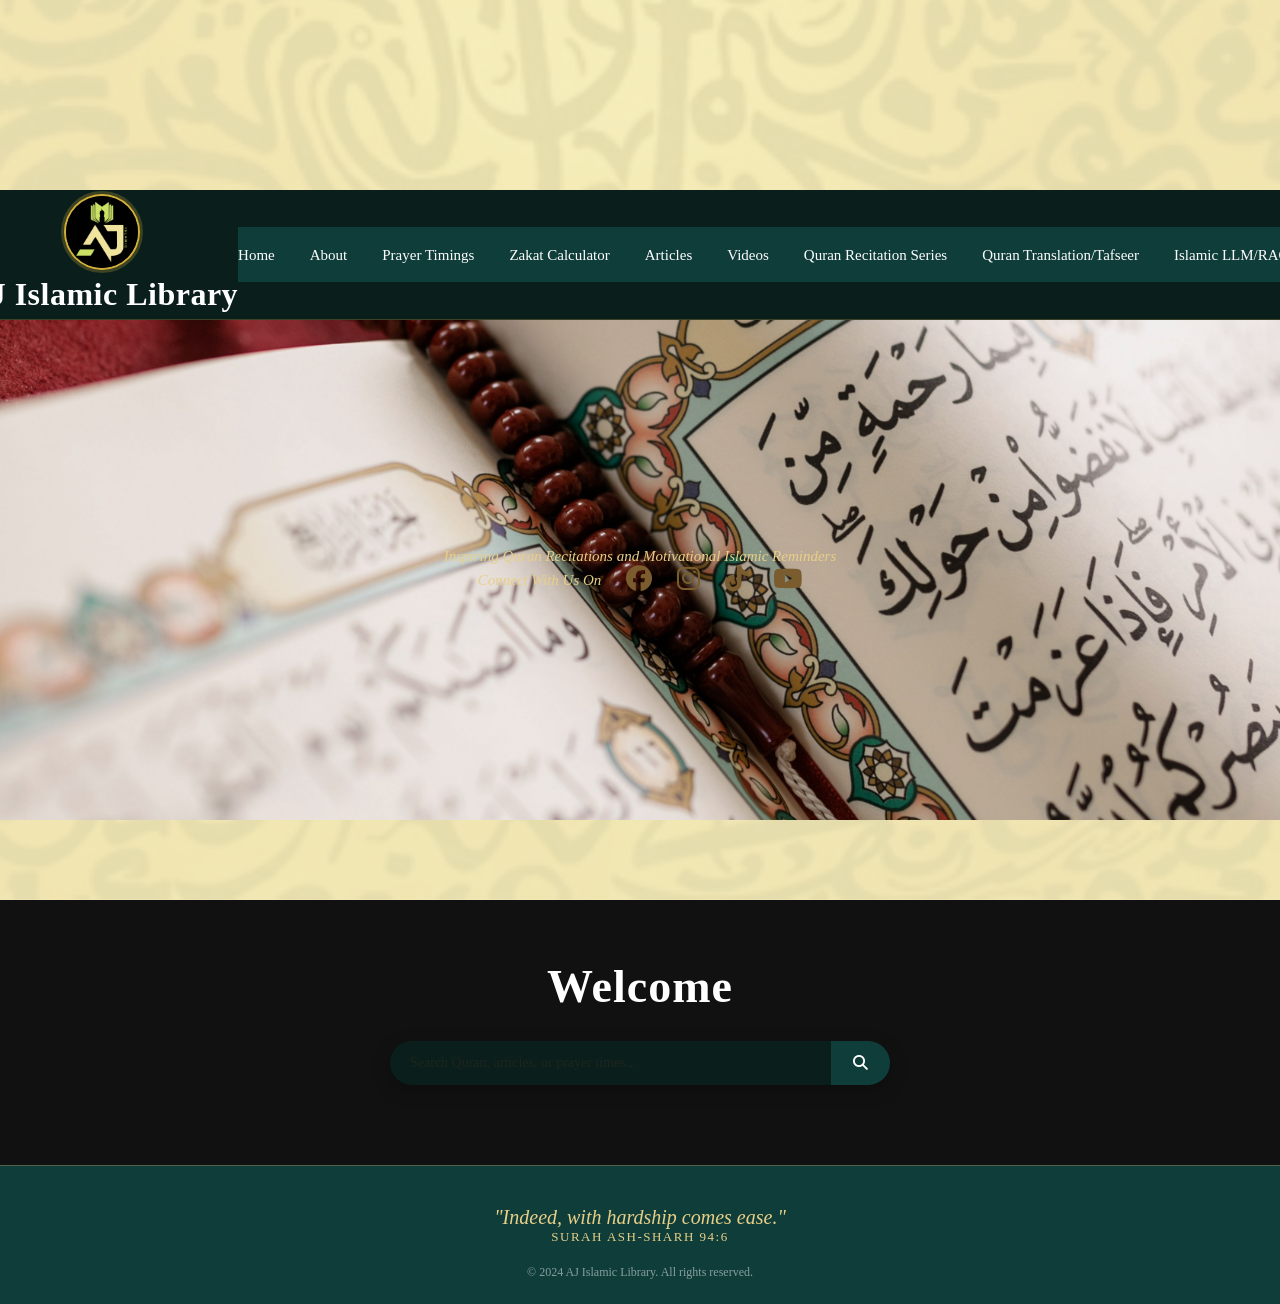
<file: AJ NEW/index.html>
<!DOCTYPE html>
<html>
<head>
  <meta charset="utf-8">
  <meta name="viewport" content="width=device-width", "initial-scale=1.0">
<title> AJ ISLAMIC LIBRARY </title>

<link href="styles.css" rel="stylesheet" type="text/css" />
<link rel="stylesheet" href="https://cdnjs.cloudflare.com/ajax/libs/font-awesome/6.5.1/css/all.min.css">
</head>

<body>
    <header>
        <nav class="navbar1">
            <div class="navbar1">
                <a href="#" id="logo">
    <span class="logo-circle"><img src="logo.png" alt="AJ ISLAMIC LIBRARY logo"></span>
<div class="a1-name">AJ Islamic Library</div>
                </a>
            </div>

            <div class="navbar2">
                <ul>
                <li><a class="underline-text" href="#">Home</a></li>
                <li><a class="underline-text" href="#">About</a></li>
                <li><a class="underline-text" href="#">Prayer Timings</a></li>
                <li><a class="underline-text" href="#">Zakat Calculator</a></li>
                <li><a class="underline-text" href="#">Articles</a></li>
                <li><a class="underline-text" href="#">Videos</a></li>
                <li><a class="underline-text" href="#">Quran Recitation Series</a></li>
                <li><a class="underline-text" href="#">Quran Translation/Tafseer</a></li>
                <li><a class="underline-text" href="#">Islamic LLM/RAG Q/s</a></li>
                </ul>
            </div>

             </nav>
        </header>
 
        <section class="hero">
 <p class="tagline">Inspiring Quran Recitations and Motivational Islamic Reminders</p>

 <div class="icons">
        <div class="social-icons">
    <p class="tag2">Connect With Us On</p>
    <a href="https://facebook.com/AJIslamicLibrary" target="_blank"><i class="fa-brands fa-facebook"></i></a>
    <a href="https://instagram.com/AJIslamicLibrary" target="_blank"><i class="fa-brands fa-instagram"></i></a>
    <a href="https://tiktok.com/@AJIslamicLibrary" target="_blank"><i class="fa-brands fa-tiktok"></i></a>
    <a href="https://youtube.com/AJIslamicLibrary" target="_blank"><i class="fa-brands fa-youtube"></i></a>
                      </div>
            </div>
</section>

        <section class="welcome-section">
    <h1 class="welcome-heading">Welcome</h1>
    <form class="home-search-bar" onsubmit="return false;">
        <input type="text" placeholder="Search Quran, articles, or prayer times...">
        <button type="submit"><i class="fa-solid fa-magnifying-glass"></i></button>
    </form>
</section>
    

 
        <footer class="foot">
            <p class="ayat-text">"Indeed, with hardship comes ease."</p>
            <p class="ayat-ref">Surah Ash-Sharh 94:6</p>
            <p class="footer-copyright">© 2024 AJ Islamic Library. All rights reserved.</p>
        </footer>

</body>
</html>
</file>
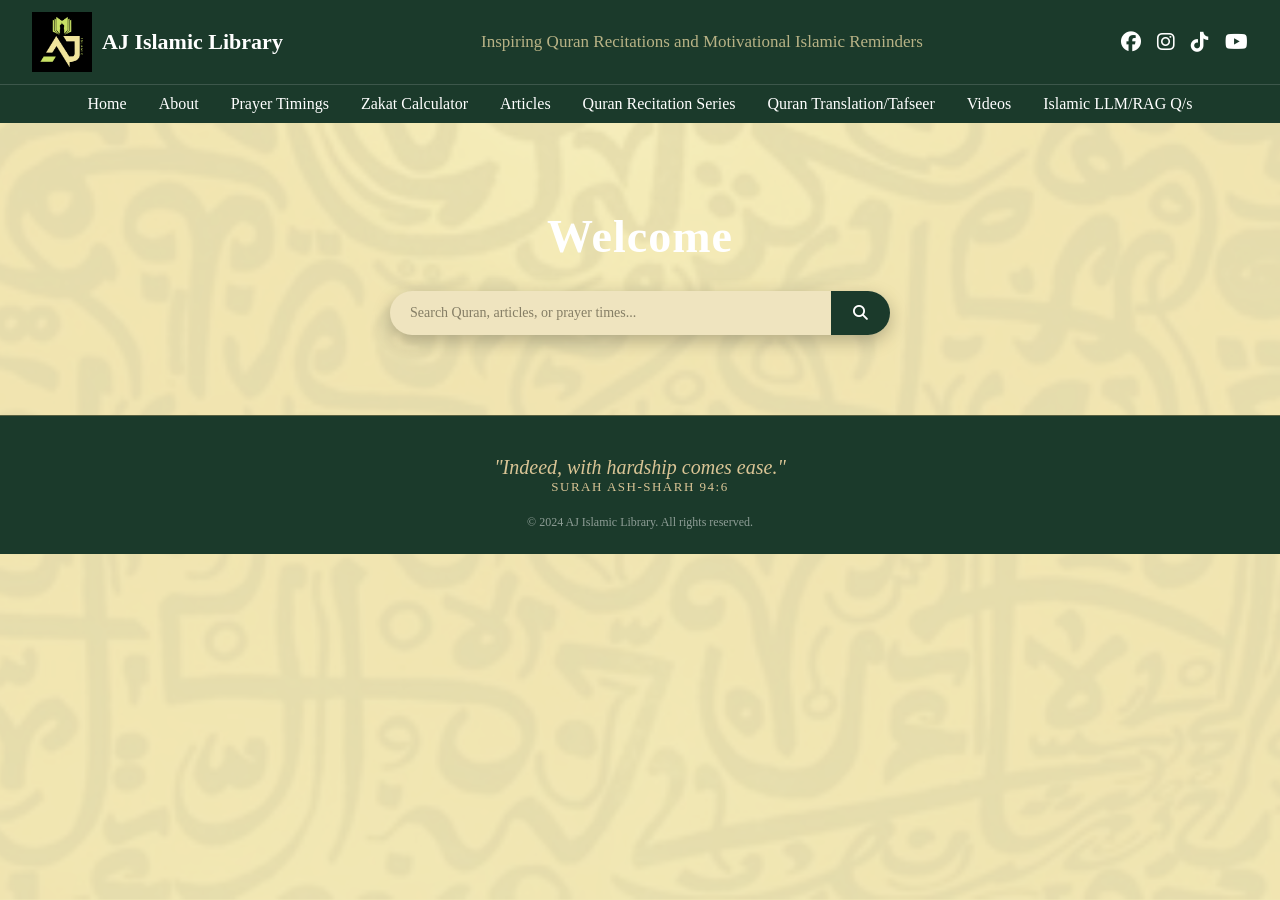
<file: AJ1/index.html>
<!DOCTYPE html>
<html>
<head>
  <meta charset="utf-8">
  <meta name="viewport" content="width=device-width", "initial-scale=1.0">
<title> AJ ISLAMIC LIBRARY </title>

<link href="style.css" rel="stylesheet" type="text/css" />
<link rel="stylesheet" href="https://cdnjs.cloudflare.com/ajax/libs/font-awesome/6.5.1/css/all.min.css">
</head>

<body>
    <header>
        <nav class="navbar">
            <div class="navbar-top">
            <a href="#" id="logo">
    <img src="logo.png" alt="AJ ISLAMIC LIBRARY logo">
    <span>AJ Islamic Library</span>
</a>

<p class="tagline">Inspiring Quran Recitations and Motivational Islamic Reminders</p>

<div class="social-icons">
    <a href="https://facebook.com/AJIslamicLibrary" target="_blank"><i class="fa-brands fa-facebook"></i></a>
    <a href="https://instagram.com/AJIslamicLibrary" target="_blank"><i class="fa-brands fa-instagram"></i></a>
    <a href="https://tiktok.com/@AJIslamicLibrary" target="_blank"><i class="fa-brands fa-tiktok"></i></a>
    <a href="https://youtube.com/AJIslamicLibrary" target="_blank"><i class="fa-brands fa-youtube"></i></a>
</div>
</div>

<div class="navbar-bottom">
            <ul>
                <li><a class="underline-text" href="#">Home</a></li>
                <li><a class="underline-text" href="#">About</a></li>
                <li><a class="underline-text" href="#">Prayer Timings</a></li>
                <li><a class="underline-text" href="#">Zakat Calculator</a></li>
                <li><a class="underline-text" href="#">Articles</a></li>
                <li><a class="underline-text" href="#">Quran Recitation Series</a></li>
                <li><a class="underline-text" href="#">Quran Translation/Tafseer</a></li>
                <li><a class="underline-text" href="#">Videos</a></li>
                <li><a class="underline-text" href="#">Islamic LLM/RAG Q/s</a></li>
            
            </ul>
            </div>
        </nav>
        </header>

        
        <section class="welcome-section">
    <h1 class="welcome-heading">Welcome</h1>
    <form class="home-search-bar" onsubmit="return false;">
        <input type="text" placeholder="Search Quran, articles, or prayer times...">
        <button type="submit"><i class="fa-solid fa-magnifying-glass"></i></button>
    </form>
</section>
    

 
        <footer class="foot">
            <p class="ayat-text">"Indeed, with hardship comes ease."</p>
            <p class="ayat-ref">Surah Ash-Sharh 94:6</p>
            <p class="footer-copyright">© 2024 AJ Islamic Library. All rights reserved.</p>
        </footer>

    
 
</body>
</html>
</file>
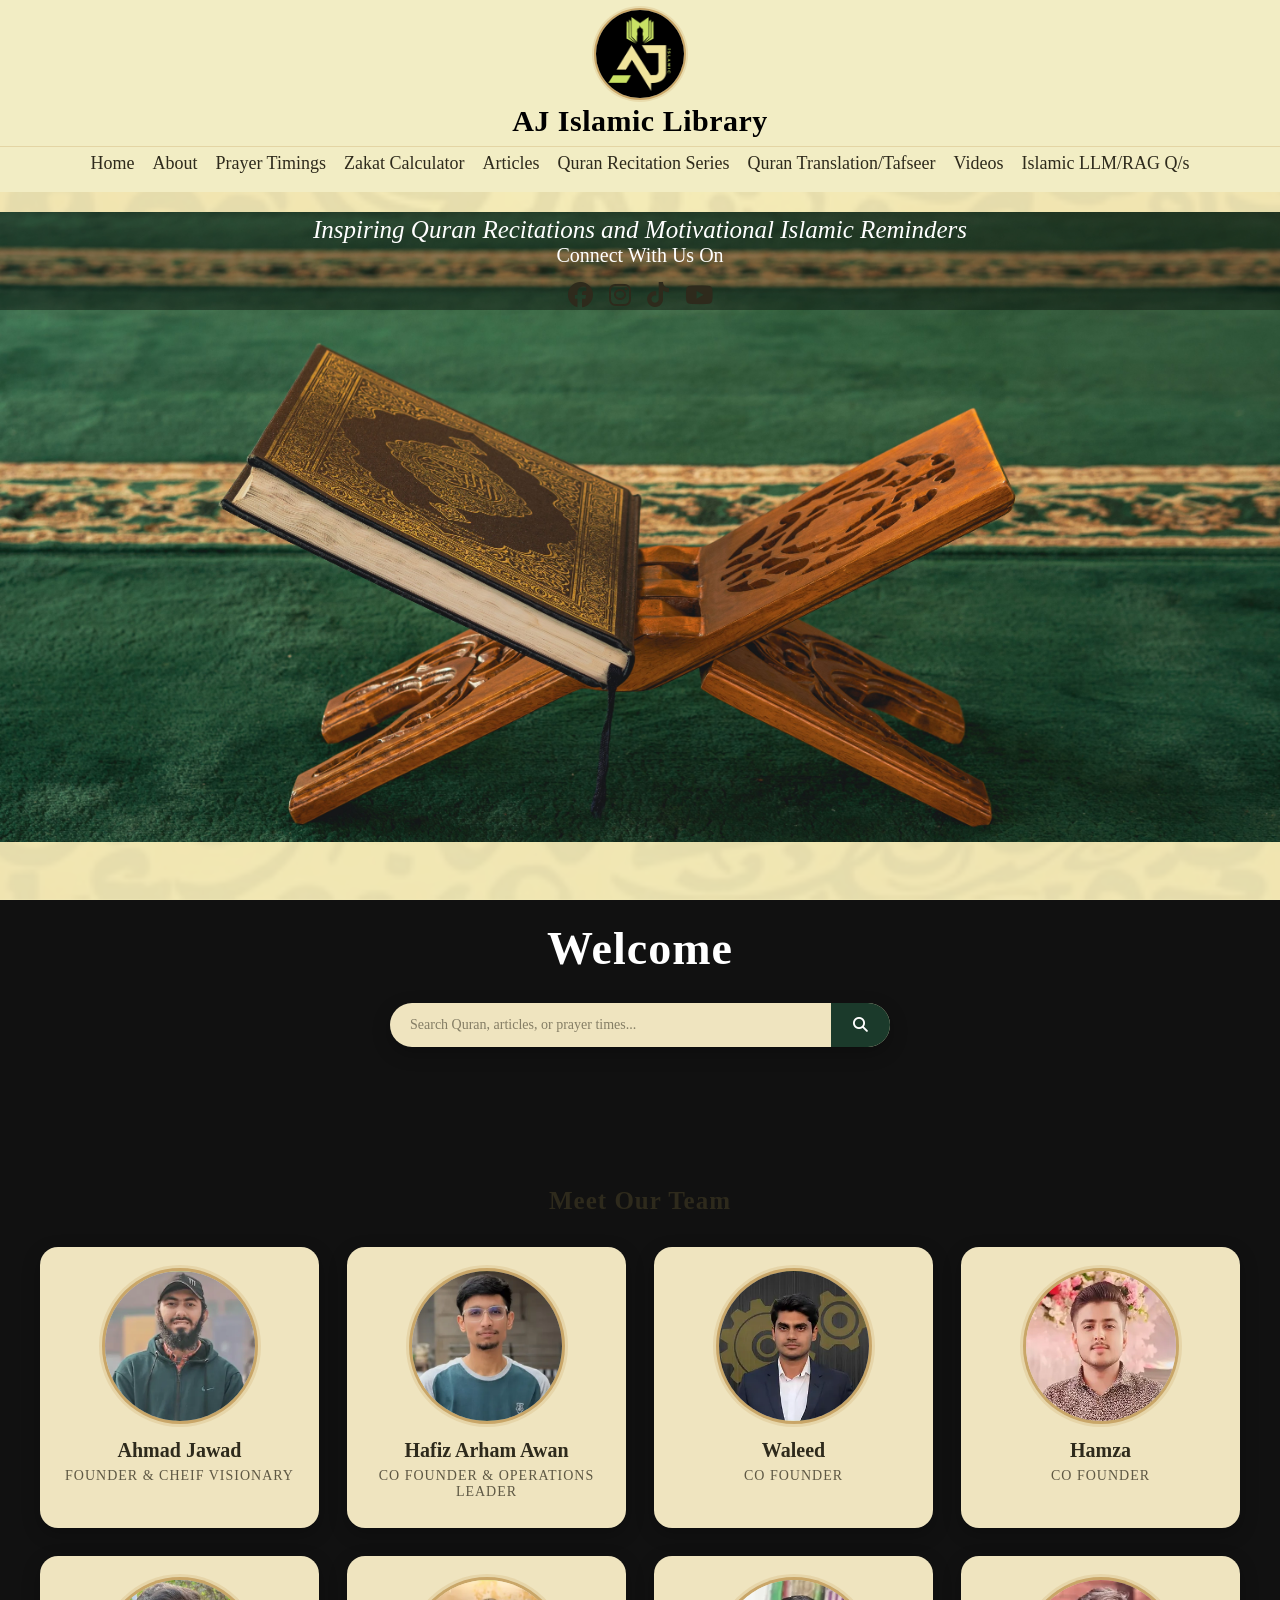
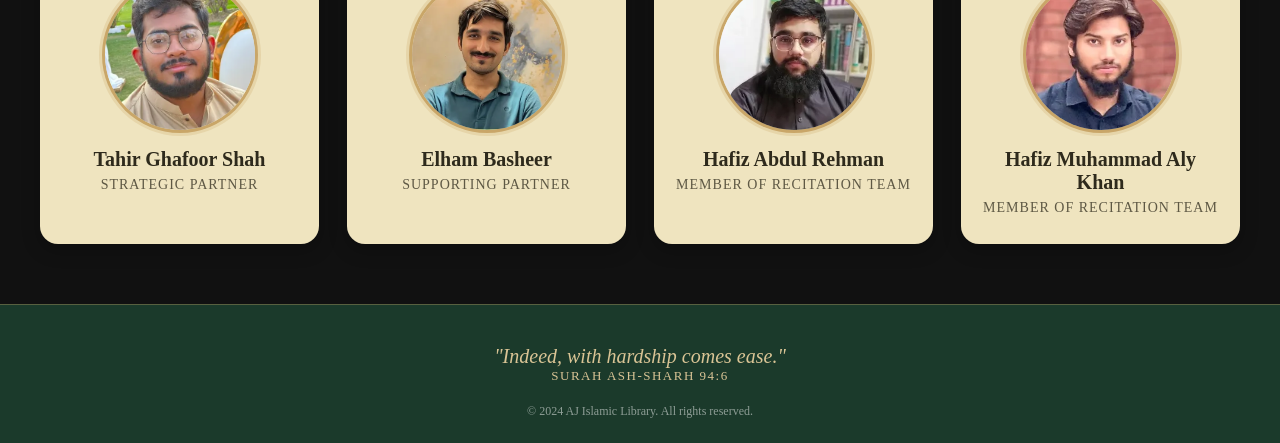
<file: AJ7/index.html>
<!DOCTYPE html>
<html>
<head>
  <meta charset="utf-8">
  <meta name="viewport" content="width=device-width", "initial-scale=1.0">
<title> AJ ISLAMIC LIBRARY </title>

<link href="styles.css" rel="stylesheet" type="text/css" />
<link rel="stylesheet" href="https://cdnjs.cloudflare.com/ajax/libs/font-awesome/6.5.1/css/all.min.css">
</head>

<body>
    <header> 
        <nav class="navbar">
           <div class="a1-main">
            <a href="#" id="logo">
    <span class="logo-circle"><img src="logo.png" alt="AJ ISLAMIC LIBRARY logo"></span>
             </a>
<div class="a1-name">AJ Islamic Library</div>
           </div>

<div class="navbar-bottom">
            <ul>
                <li><a class="underline-text" href="index.html">Home</a></li>
                <li><a class="underline-text" href="about.html">About</a></li>
                <li><a class="underline-text" href="#">Prayer Timings</a></li>
                <li><a class="underline-text" href="#">Zakat Calculator</a></li>
                <li><a class="underline-text" href="#">Articles</a></li>
                <li><a class="underline-text" href="#">Quran Recitation Series</a></li>
                <li><a class="underline-text" href="#">Quran Translation/Tafseer</a></li>
                <li><a class="underline-text" href="#">Videos</a></li>
                <li><a class="underline-text" href="#">Islamic LLM/RAG Q/s</a></li>
            
            </ul>
            </div>

        </nav>
        </header>
   
       
<section class="hero">
    <img src="pexels-defrinomaasy-28823663.jpg" alt="Islamic Library" class="hero-img">
    <div class="hero-overlay">
        <p class="tagline">Inspiring Quran Recitations and Motivational Islamic Reminders</p>
        <p class="tag2">Connect With Us On</p>
        <div class="social-icons">
            <a href="https://facebook.com/AJIslamicLibrary" target="_blank"><i class="fa-brands fa-facebook"></i></a>
    <a href="https://instagram.com/AJIslamicLibrary" target="_blank"><i class="fa-brands fa-instagram"></i></a>
    <a href="https://tiktok.com/@AJIslamicLibrary" target="_blank"><i class="fa-brands fa-tiktok"></i></a>
    <a href="https://youtube.com/AJIslamicLibrary" target="_blank"><i class="fa-brands fa-youtube"></i></a>
        </div>
    </div>
    </section>
    

      <section class="welcome-section">
    <h1 class="welcome-heading">Welcome</h1>
    <form class="home-search-bar" onsubmit="return false;">
        <input type="text" placeholder="Search Quran, articles, or prayer times...">
        <button type="submit"><i class="fa-solid fa-magnifying-glass"></i></button>
    </form>
</section>


<section class="team-section">
    <h2 class="team-heading">Meet Our Team</h2>
    <div class="team-grid">

        <div class="team-card">
            <div class="team-photo">
                <img src="AJ.png" alt="team mem name">
            </div>
            <h3 class="team-name">Ahmad Jawad</h3>
            <p class="team-role">Founder & Cheif Visionary</p>
           </div>


            <div class="team-card">
            <div class="team-photo">
                <img src="HAA.png" alt="team mem name">
            </div>
            <h3 class="team-name">Hafiz Arham Awan</h3>
            <p class="team-role">Co Founder & Operations Leader</p>
           </div>

            <div class="team-card">
            <div class="team-photo">
                <img src="W.png" alt="team mem name">
            </div>
            <h3 class="team-name">Waleed</h3>
            <p class="team-role">Co Founder</p>
           </div>

            <div class="team-card">
            <div class="team-photo">
                <img src="H.png" alt="team mem name">
            </div>
            <h3 class="team-name">Hamza</h3>
            <p class="team-role">Co Founder</p>
           </div>


            <div class="team-card">
            <div class="team-photo">
                <img src="TG.png" alt="team mem name">
            </div>
            <h3 class="team-name">Tahir Ghafoor Shah</h3>
            <p class="team-role">Strategic Partner</p>
           </div>

           
            <div class="team-card">
            <div class="team-photo">
                <img src="ELH.png" alt="team mem name">
            </div>
            <h3 class="team-name">Elham Basheer</h3>
            <p class="team-role">Supporting Partner</p>
           </div>

            <div class="team-card">
            <div class="team-photo">
                <img src="ABR.png" alt="team mem name">
            </div>
            <h3 class="team-name">Hafiz Abdul Rehman</h3>
            <p class="team-role">Member of Recitation Team</p>
           </div>

            <div class="team-card">
            <div class="team-photo">
                <img src="ALY.png" alt="team mem name">
            </div>
            <h3 class="team-name">Hafiz Muhammad Aly Khan</h3>
            <p class="team-role">Member of Recitation Team</p>
           </div>

            </div>
        </div>
    </div>
</section>


        <footer class="foot">
            <p class="ayat-text">"Indeed, with hardship comes ease."</p>
            <p class="ayat-ref">Surah Ash-Sharh 94:6</p>
            <p class="footer-copyright">© 2024 AJ Islamic Library. All rights reserved.</p>
        </footer>

</body>
</html>
</file>
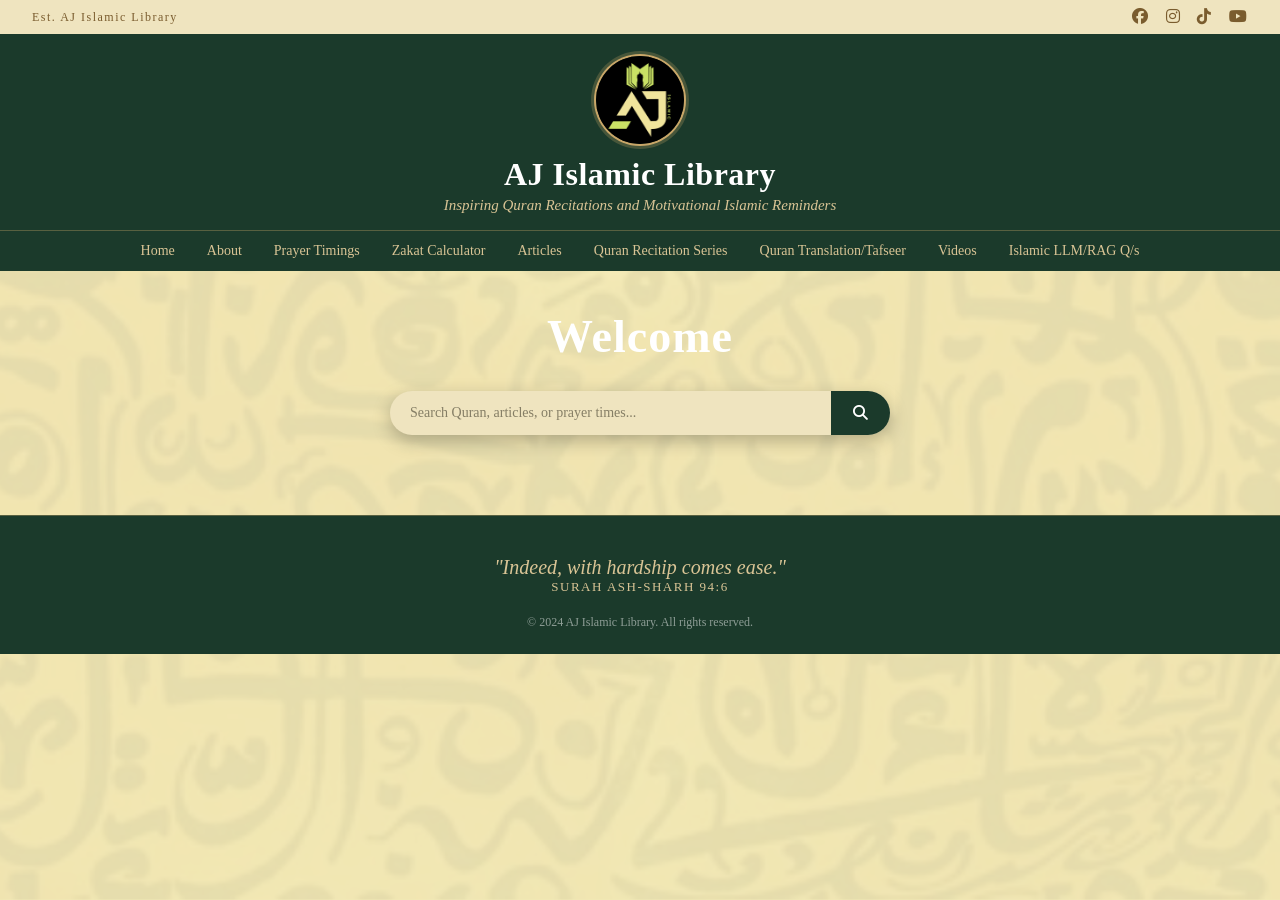
<file: aj2/i.html>
<!DOCTYPE html>
<html>
<head>
  <meta charset="utf-8">
  <meta name="viewport" content="width=device-width", "initial-scale=1.0">
<title> AJ ISLAMIC LIBRARY </title>

<link href="s.css" rel="stylesheet" type="text/css" />
<link rel="stylesheet" href="https://cdnjs.cloudflare.com/ajax/libs/font-awesome/6.5.1/css/all.min.css">
</head>

<body>
    <header>
        <nav class="navbar">
            <div class="a1-utility">
                <span>Est. AJ Islamic Library</span>
                    <div class="social-icons">
    <a href="https://facebook.com/AJIslamicLibrary" target="_blank"><i class="fa-brands fa-facebook"></i></a>
    <a href="https://instagram.com/AJIslamicLibrary" target="_blank"><i class="fa-brands fa-instagram"></i></a>
    <a href="https://tiktok.com/@AJIslamicLibrary" target="_blank"><i class="fa-brands fa-tiktok"></i></a>
    <a href="https://youtube.com/AJIslamicLibrary" target="_blank"><i class="fa-brands fa-youtube"></i></a>
                      </div>
            </div>

<div class="a1-main">
            <a href="#" id="logo">
    <span class="logo-circle"><img src="logo.png" alt="AJ ISLAMIC LIBRARY logo"></span>
             </a>

<div class="a1-name">AJ Islamic Library</div>
<p class="tagline">Inspiring Quran Recitations and Motivational Islamic Reminders</p>
</div>


<div class="navbar-bottom">
            <ul>
                <li><a class="underline-text" href="#">Home</a></li>
                <li><a class="underline-text" href="#">About</a></li>
                <li><a class="underline-text" href="#">Prayer Timings</a></li>
                <li><a class="underline-text" href="#">Zakat Calculator</a></li>
                <li><a class="underline-text" href="#">Articles</a></li>
                <li><a class="underline-text" href="#">Quran Recitation Series</a></li>
                <li><a class="underline-text" href="#">Quran Translation/Tafseer</a></li>
                <li><a class="underline-text" href="#">Videos</a></li>
                <li><a class="underline-text" href="#">Islamic LLM/RAG Q/s</a></li>
            
            </ul>
            </div>
        </nav>
        </header>

        <section class="welcome-section">
    <h1 class="welcome-heading">Welcome</h1>
    <form class="home-search-bar" onsubmit="return false;">
        <input type="text" placeholder="Search Quran, articles, or prayer times...">
        <button type="submit"><i class="fa-solid fa-magnifying-glass"></i></button>
    </form>
</section>
    

 
        <footer class="foot">
            <p class="ayat-text">"Indeed, with hardship comes ease."</p>
            <p class="ayat-ref">Surah Ash-Sharh 94:6</p>
            <p class="footer-copyright">© 2024 AJ Islamic Library. All rights reserved.</p>
        </footer>

</body>
</html>
</file>
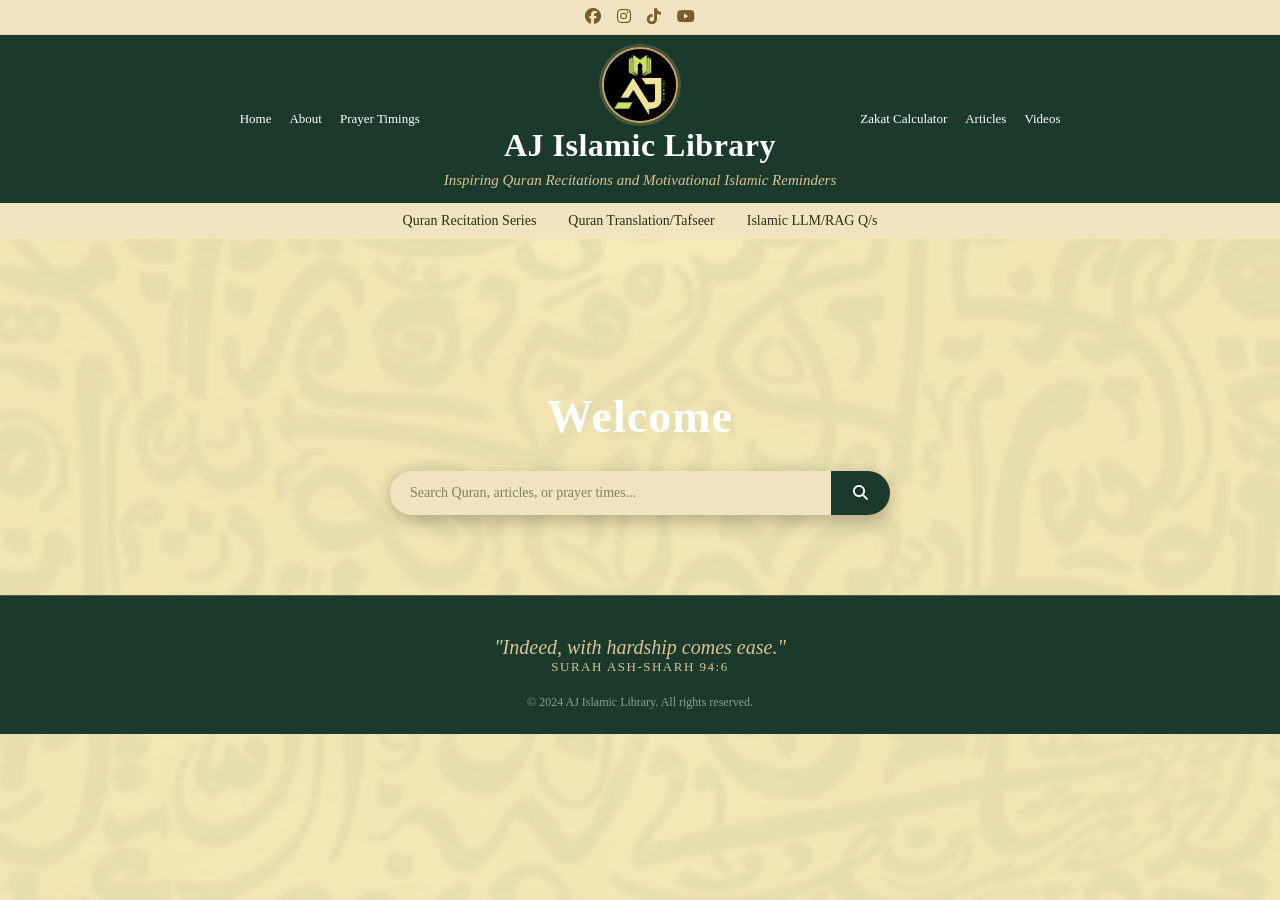
<file: AJ3/i2.html>
<!DOCTYPE html>
<html>
<head>
  <meta charset="utf-8">
  <meta name="viewport" content="width=device-width", "initial-scale=1.0">
<title> AJ ISLAMIC LIBRARY </title>

<link href="s2.css" rel="stylesheet" type="text/css" />
<link rel="stylesheet" href="https://cdnjs.cloudflare.com/ajax/libs/font-awesome/6.5.1/css/all.min.css">
</head>

<body>
    <header>
        <nav class="navbar">
            <div class="a1-utility">
                    <div class="social-icons">
    <a href="https://facebook.com/AJIslamicLibrary" target="_blank"><i class="fa-brands fa-facebook"></i></a>
    <a href="https://instagram.com/AJIslamicLibrary" target="_blank"><i class="fa-brands fa-instagram"></i></a>
    <a href="https://tiktok.com/@AJIslamicLibrary" target="_blank"><i class="fa-brands fa-tiktok"></i></a>
    <a href="https://youtube.com/AJIslamicLibrary" target="_blank"><i class="fa-brands fa-youtube"></i></a>
                      </div>
            </div>

<div class="a1-main">
    <ul class="navbar-side navbar-side-left">
         <li><a class="underline-text" href="#">Home</a></li>
                <li><a class="underline-text" href="#">About</a></li>
                <li><a class="underline-text" href="#">Prayer Timings</a></li>

    </ul>

            <a href="#" id="logo">
    <span class="logo-circle"><img src="logo.png" alt="AJ ISLAMIC LIBRARY logo"></span>
<div class="a1-name">AJ Islamic Library</div>
<p class="tagline">Inspiring Quran Recitations and Motivational Islamic Reminders</p>
</a>

<ul class="navbar-side navbar-side-right">
        <li><a class="underline-text" href="#">Zakat Calculator</a></li>
                <li><a class="underline-text" href="#">Articles</a></li>
                  <li><a class="underline-text" href="#">Videos</a></li>

    </ul>
</div>

<div class="navbar-bottom">
            <ul>
                <li><a class="underline-text" href="#">Quran Recitation Series</a></li>
                <li><a class="underline-text" href="#">Quran Translation/Tafseer</a></li>
                <li><a class="underline-text" href="#">Islamic LLM/RAG Q/s</a></li>
            
            </ul>
            </div>
        </nav>
        </header>

        <section class="welcome-section">
    <h1 class="welcome-heading">Welcome</h1>
    <form class="home-search-bar" onsubmit="return false;">
        <input type="text" placeholder="Search Quran, articles, or prayer times...">
        <button type="submit"><i class="fa-solid fa-magnifying-glass"></i></button>
    </form>
</section>
    

 
        <footer class="foot">
            <p class="ayat-text">"Indeed, with hardship comes ease."</p>
            <p class="ayat-ref">Surah Ash-Sharh 94:6</p>
            <p class="footer-copyright">© 2024 AJ Islamic Library. All rights reserved.</p>
        </footer>

</body>
</html>
</file>
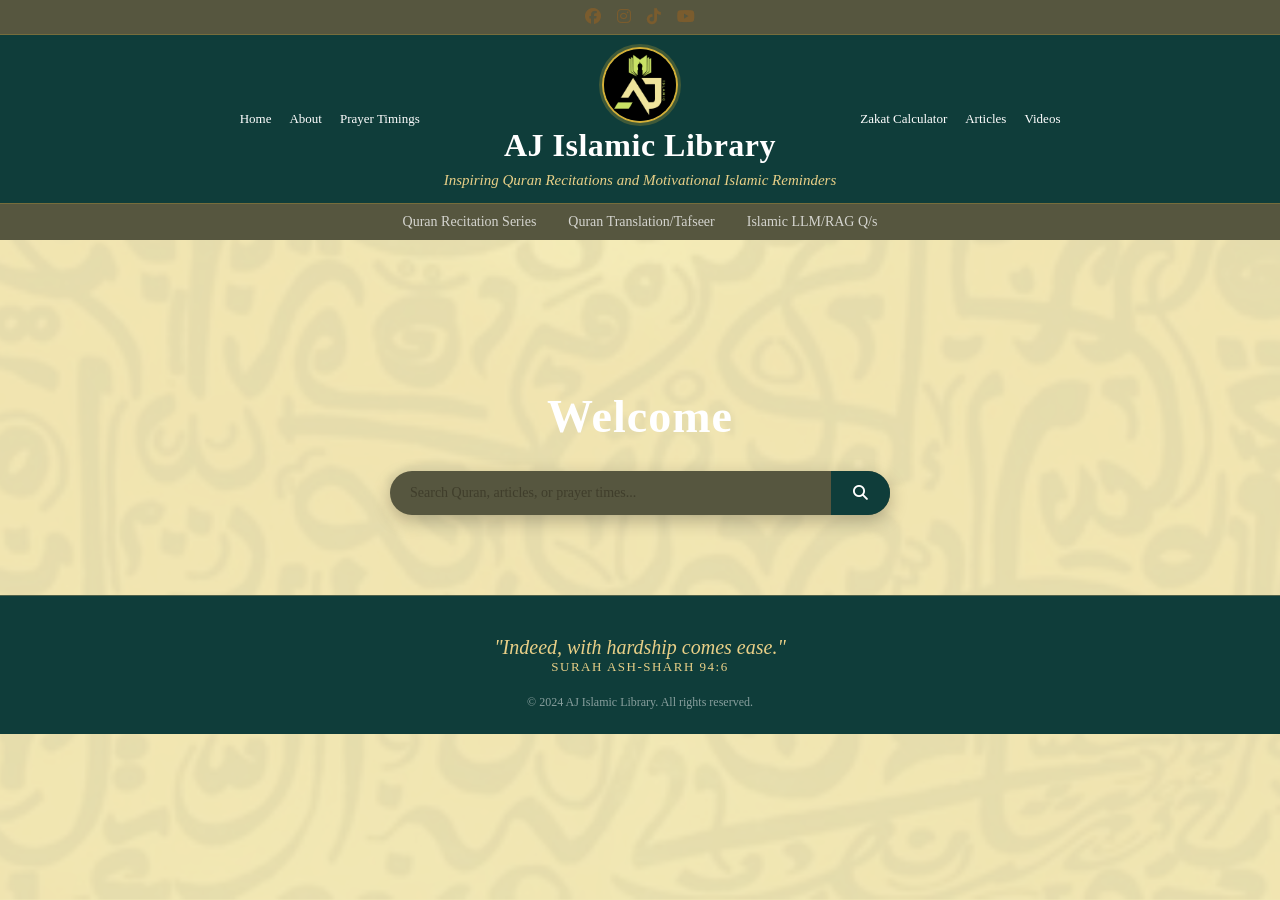
<file: AJ4/i3.html>
<!DOCTYPE html>
<html>
<head>
  <meta charset="utf-8">
  <meta name="viewport" content="width=device-width", "initial-scale=1.0">
<title> AJ ISLAMIC LIBRARY </title>

<link href="s3.css" rel="stylesheet" type="text/css" />
<link rel="stylesheet" href="https://cdnjs.cloudflare.com/ajax/libs/font-awesome/6.5.1/css/all.min.css">
</head>

<body>
    <header>
        <nav class="navbar">
            <div class="a1-utility">
                    <div class="social-icons">
    <a href="https://facebook.com/AJIslamicLibrary" target="_blank"><i class="fa-brands fa-facebook"></i></a>
    <a href="https://instagram.com/AJIslamicLibrary" target="_blank"><i class="fa-brands fa-instagram"></i></a>
    <a href="https://tiktok.com/@AJIslamicLibrary" target="_blank"><i class="fa-brands fa-tiktok"></i></a>
    <a href="https://youtube.com/AJIslamicLibrary" target="_blank"><i class="fa-brands fa-youtube"></i></a>
                      </div>
            </div>

<div class="a1-main">
    <ul class="navbar-side navbar-side-left">
         <li><a class="underline-text" href="#">Home</a></li>
                <li><a class="underline-text" href="#">About</a></li>
                <li><a class="underline-text" href="#">Prayer Timings</a></li>

    </ul>

    
            <a href="#" id="logo">
    <span class="logo-circle"><img src="logo.png" alt="AJ ISLAMIC LIBRARY logo"></span>
<div class="a1-name">AJ Islamic Library</div>
<p class="tagline">Inspiring Quran Recitations and Motivational Islamic Reminders</p>
</a>

<ul class="navbar-side navbar-side-right">
        <li><a class="underline-text" href="#">Zakat Calculator</a></li>
                <li><a class="underline-text" href="#">Articles</a></li>
                  <li><a class="underline-text" href="#">Videos</a></li>

    </ul>
</div>

<div class="navbar-bottom">
            <ul>
                <li><a class="underline-text" href="#">Quran Recitation Series</a></li>
                <li><a class="underline-text" href="#">Quran Translation/Tafseer</a></li>
                <li><a class="underline-text" href="#">Islamic LLM/RAG Q/s</a></li>
            
            </ul>
            </div>
        </nav>
        </header>

        <section class="welcome-section">
    <h1 class="welcome-heading">Welcome</h1>
    <form class="home-search-bar" onsubmit="return false;">
        <input type="text" placeholder="Search Quran, articles, or prayer times...">
        <button type="submit"><i class="fa-solid fa-magnifying-glass"></i></button>
    </form>
</section>
    

 
        <footer class="foot">
            <p class="ayat-text">"Indeed, with hardship comes ease."</p>
            <p class="ayat-ref">Surah Ash-Sharh 94:6</p>
            <p class="footer-copyright">© 2024 AJ Islamic Library. All rights reserved.</p>
        </footer>

</body>
</html>
</file>
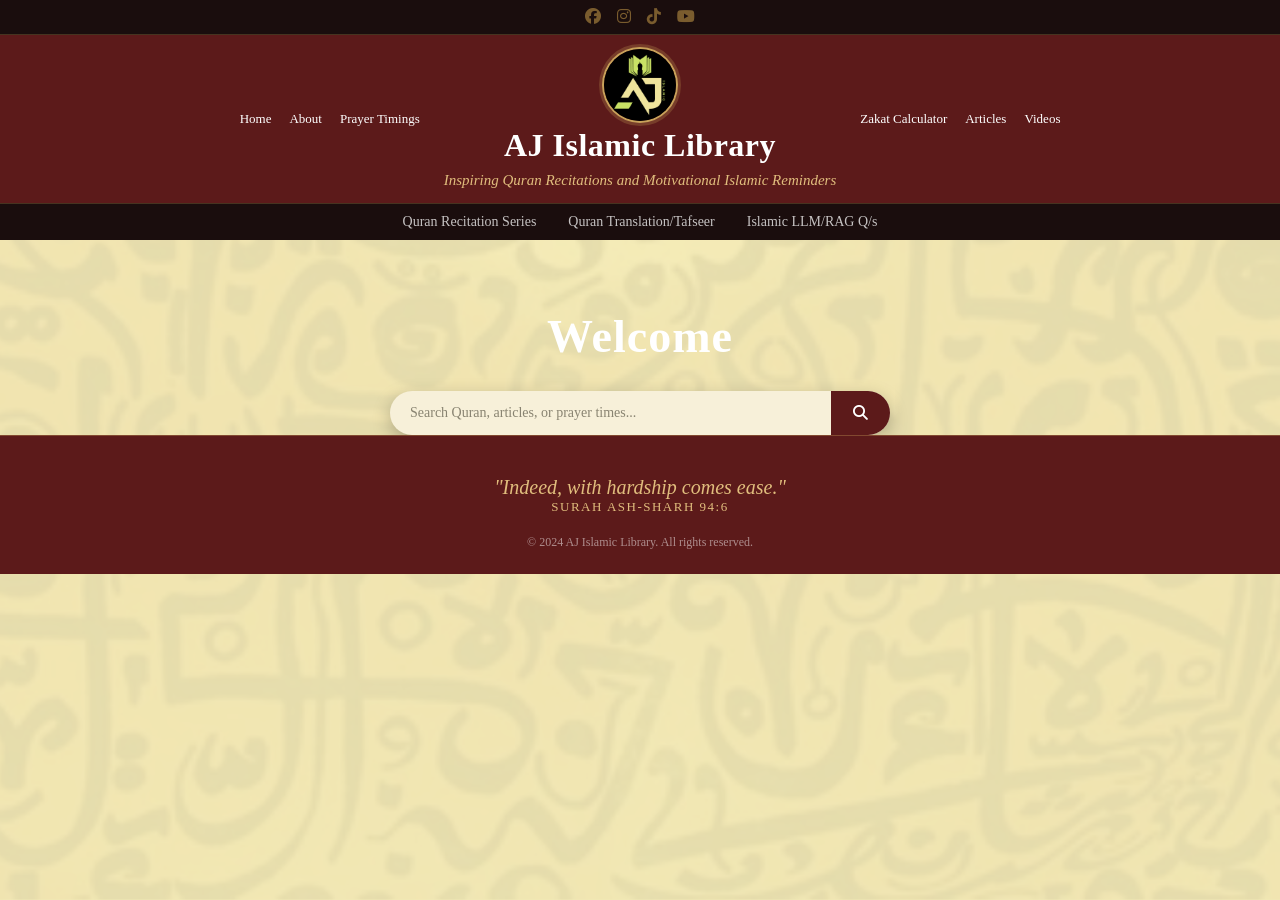
<file: AJ5/i4.html>
<!DOCTYPE html>
<html>
<head>
  <meta charset="utf-8">
  <meta name="viewport" content="width=device-width", "initial-scale=1.0">
<title> AJ ISLAMIC LIBRARY </title>

<link href="s4.css" rel="stylesheet" type="text/css" />
<link rel="stylesheet" href="https://cdnjs.cloudflare.com/ajax/libs/font-awesome/6.5.1/css/all.min.css">
</head>

<body>
    <header>
        <nav class="navbar">
            <div class="a1-utility">
                    <div class="social-icons">
    <a href="https://facebook.com/AJIslamicLibrary" target="_blank"><i class="fa-brands fa-facebook"></i></a>
    <a href="https://instagram.com/AJIslamicLibrary" target="_blank"><i class="fa-brands fa-instagram"></i></a>
    <a href="https://tiktok.com/@AJIslamicLibrary" target="_blank"><i class="fa-brands fa-tiktok"></i></a>
    <a href="https://youtube.com/AJIslamicLibrary" target="_blank"><i class="fa-brands fa-youtube"></i></a>
                      </div>
            </div>

<div class="a1-main">
    <ul class="navbar-side navbar-side-left">
         <li><a class="underline-text" href="#">Home</a></li>
                <li><a class="underline-text" href="#">About</a></li>
                <li><a class="underline-text" href="#">Prayer Timings</a></li>

    </ul>

            <a href="#" id="logo">
    <span class="logo-circle"><img src="logo.png" alt="AJ ISLAMIC LIBRARY logo"></span>
<div class="a1-name">AJ Islamic Library</div>
<p class="tagline">Inspiring Quran Recitations and Motivational Islamic Reminders</p>
</a>

<ul class="navbar-side navbar-side-right">
        <li><a class="underline-text" href="#">Zakat Calculator</a></li>
                <li><a class="underline-text" href="#">Articles</a></li>
                  <li><a class="underline-text" href="#">Videos</a></li>

    </ul>
</div>

<div class="navbar-bottom">
            <ul>
                <li><a class="underline-text" href="#">Quran Recitation Series</a></li>
                <li><a class="underline-text" href="#">Quran Translation/Tafseer</a></li>
                <li><a class="underline-text" href="#">Islamic LLM/RAG Q/s</a></li>
            
            </ul>
            </div>
        </nav>
        </header>

        <section class="welcome-section">
    <h1 class="welcome-heading">Welcome</h1>
    <form class="home-search-bar" onsubmit="return false;">
        <input type="text" placeholder="Search Quran, articles, or prayer times...">
        <button type="submit"><i class="fa-solid fa-magnifying-glass"></i></button>
    </form>
</section>
    

 
        <footer class="foot">
            <p class="ayat-text">"Indeed, with hardship comes ease."</p>
            <p class="ayat-ref">Surah Ash-Sharh 94:6</p>
            <p class="footer-copyright">© 2024 AJ Islamic Library. All rights reserved.</p>
        </footer>

</body>
</html>
</file>
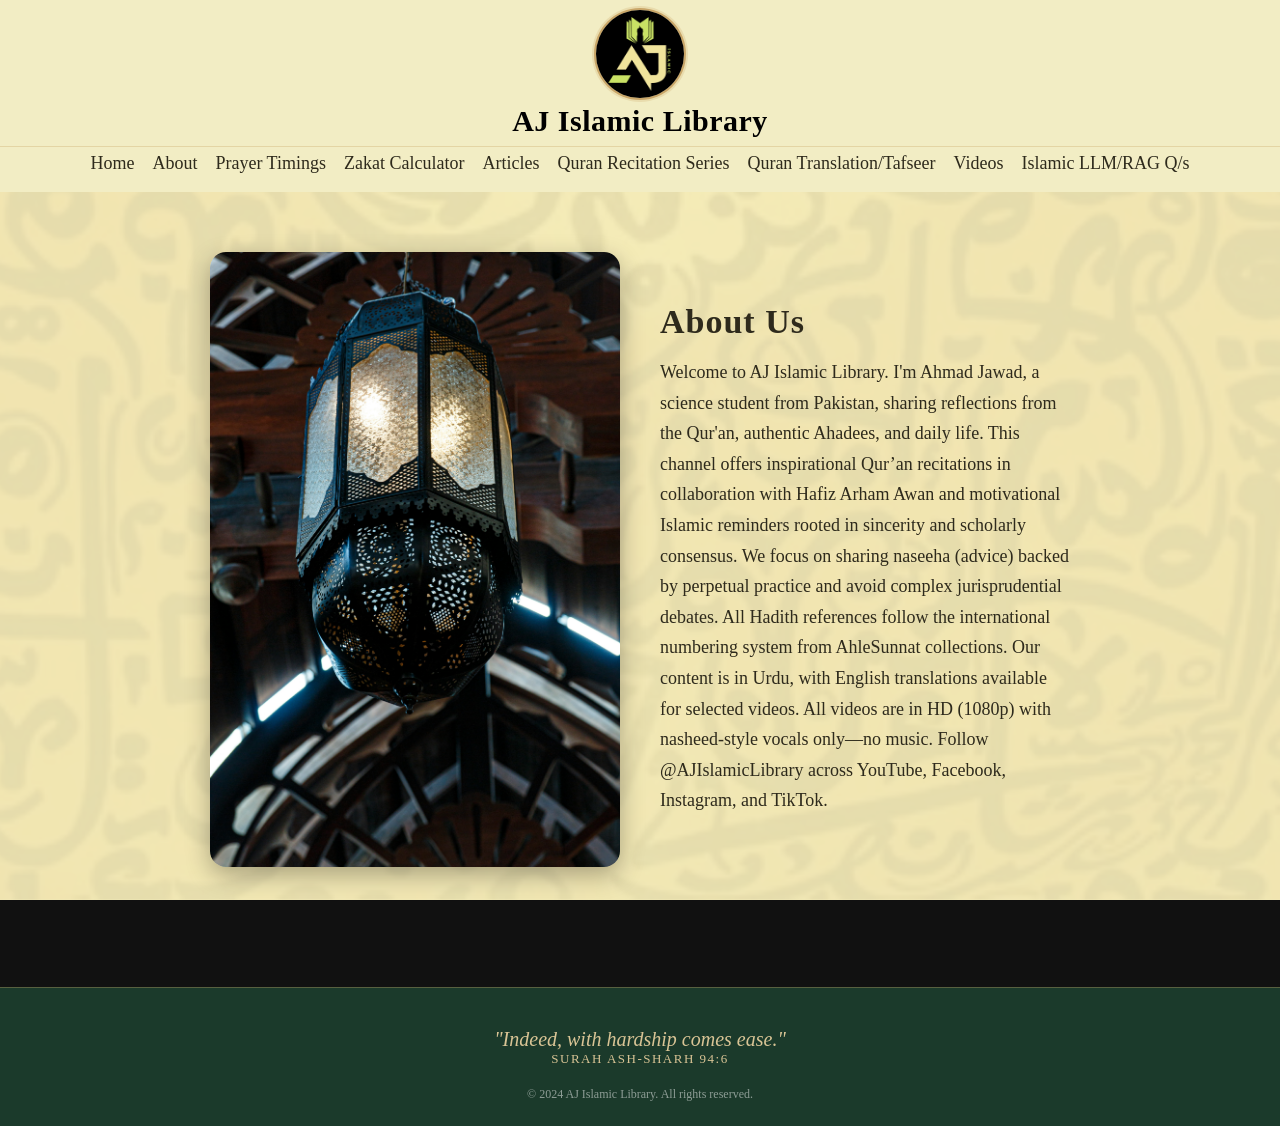
<file: AJ7/about.html>
<!DOCTYPE html>
<html>
<head>
  <meta charset="utf-8">
  <meta name="viewport" content="width=device-width", "initial-scale=1.0">
<title> AJ ISLAMIC LIBRARY </title>

<link href="styles.css" rel="stylesheet" type="text/css" />
<link rel="stylesheet" href="https://cdnjs.cloudflare.com/ajax/libs/font-awesome/6.5.1/css/all.min.css">
</head>

<body>
    <header> 
        <nav class="navbar">
           <div class="a1-main">
            <a href="#" id="logo">
    <span class="logo-circle"><img src="logo.png" alt="AJ ISLAMIC LIBRARY logo"></span>
             </a>
<div class="a1-name">AJ Islamic Library</div>
           </div>

<div class="navbar-bottom">
            <ul>
                <li><a class="underline-text" href="index.html">Home</a></li>
                <li><a class="underline-text" href="about.html">About</a></li>
                <li><a class="underline-text" href="#">Prayer Timings</a></li>
                <li><a class="underline-text" href="#">Zakat Calculator</a></li>
                <li><a class="underline-text" href="#">Articles</a></li>
                <li><a class="underline-text" href="#">Quran Recitation Series</a></li>
                <li><a class="underline-text" href="#">Quran Translation/Tafseer</a></li>
                <li><a class="underline-text" href="#">Videos</a></li>
                <li><a class="underline-text" href="#">Islamic LLM/RAG Q/s</a></li>
            
            </ul>
            </div>

        </nav>
        </header>
   
<section class="about-section">
    <div class="about-intro">
        <div class="about-photo">
            <img src="yasara-hansani-A7XWY1jy6Vo-unsplash.jpg" alt="AJ Islamic Library">
        </div>
        <div class="about-text">
            <h1 class="about-heading">About Us</h1>
            <p class="about-desc">
               Welcome to AJ Islamic Library.
I'm Ahmad Jawad, a science student from Pakistan, sharing reflections from the Qur'an, authentic Ahadees, and daily life. This channel offers inspirational Qur’an recitations in collaboration with Hafiz Arham Awan and motivational Islamic reminders rooted in sincerity and scholarly consensus.
We focus on sharing naseeha (advice) backed by perpetual practice and avoid complex jurisprudential debates. All Hadith references follow the international numbering system from AhleSunnat collections.
Our content is in Urdu, with English translations available for selected videos. All videos are in HD (1080p) with nasheed-style vocals only—no music.
Follow @AJIslamicLibrary across YouTube, Facebook, Instagram, and TikTok.
            </p>
        </div>
    </div>
</section>

        
        <footer class="foot">
            <p class="ayat-text">"Indeed, with hardship comes ease."</p>
            <p class="ayat-ref">Surah Ash-Sharh 94:6</p>
            <p class="footer-copyright">© 2024 AJ Islamic Library. All rights reserved.</p>
        </footer>

</body>
</html>
</file>
<file: AJ NEW/styles.css>
:root {
   --primary: white;
   --forest:  #0f3d3a;
   --ink: #0a1f1c;
   --gold: #d4af37;
   --gold-soft: #e8cf87;
    --dark-text: #2e2a1c;
}

*{
    margin: 0;
    padding: 0;
    box-sizing: border-box;
    font-family:'Times New Roman', Times, serif;
    color: var(--primary);
}


body{
    background-image: url("bg.png");
    background-size: cover;
    min-height: 100vh;
    background-color: #111;
    background-repeat: no-repeat;
    background-attachment: fixed;
    background-position: center center;
    padding-top: 190px;
    
}

.navbar{
    display: flex;
    flex-direction: column;
    justify-content: flex-start;
    position: fixed;
    top:0;
    left:0;
    right:0;
    z-index:1000;

}


.navbar1{
height:130px;
background-color:var(--ink);
display:flex;
justify-content:center;
align-items:center;
border-bottom:1px solid rgba(212,175,55,0.25);

}

#logo{
    display: flex;
    align-items: center;
  text-decoration: none;
   flex-shrink: 0;
    flex-direction:column;
    gap:8px;

}

.logo-circle{
    width:72px;
    height:72px;
    border-radius: 50%;
    overflow: hidden;
    display: flex;
    align-items: center;
    justify-content: center;
box-shadow: 0 0 0 2px var(--gold), 0 0 0 5px rgba(212,175,55,0.25);
}

.logo-circle img{
    width: 100%;
    height: 100%;
    object-fit: cover;
}

#logo:hover{
    cursor: pointer;
}

.a1-name{
    font-size: 32px;
    font-weight: bold;
    letter-spacing: 0.5px;
    color: var(--primary);
    white-space: nowrap;
}

.navbar2{
background-color:var(--forest);
height:55px;
display:flex;
justify-content:center;
align-items:center;

}

.navbar2 ul{
display:flex;
flex-direction:row;
list-style:none;
gap:35px;

}

.navbar2 li a{
text-decoration:none;
font-size:15px;
color:white;
white-space:nowrap;

}

.underline-text{
    text-decoration-line: underline;
    text-decoration-color: transparent;
    text-underline-offset:8px;
    transition-property: text-decoration-color;
    transition-duration: 1s;
}


.underline-text:hover{
    text-decoration-color: var(--primary);
    transition-duration: 1s;
    transition-property: text-decoration-color;
}

.icons{
    display:flex;
    justify-content: center;
    align-items: center;
}

.social-icons {
    display: flex;
    gap: 25px;
    font-size: 26px;
    align-items:center;

}

.social-icons a i{
    color: #7a5c2e;
    transition: color 0.3s ease;
}

.social-icons a:hover i{
    color: var(--primary);
}


.tagline{
    font-style:italic;
    font-size: 15px;
    opacity: 1;
    margin-top: 2px;
    color: #e8cf87;
    white-space: nowrap;

}

.tag2{
      font-style:italic;
    font-size: 15px;
    opacity: 1;
    margin-top: 2px;
    color: #e8cf87;
    white-space: nowrap;
}

.hero{
    height:500px;
    background-image: url("pexels-a-darmel-8164567.jpg");
    background-size:cover;
    background-position:center;

    display:flex;
    flex-direction:column;
    justify-content:center;
    align-items:center;

    text-align:center;
}

.ayat-text{
    font-size: 20px;
    font-style: italic;
    color: var(--gold-soft);
    margin-bottom: 0;
}

.ayat-ref{
    font-size: 13px;
    color: var(--gold-soft);
    text-align: center;
    text-transform: uppercase;
    margin-bottom: 20px;
    letter-spacing: 1.5px;
}

.footer-copyright{
    font-size: 12px;
    color: rgba(255, 255, 255, 0.5);
}

.foot{
    background-color: var(--forest);
    padding: 40px 20px 24px;
    text-align: center;
   border-top: 1px solid rgba(201, 166, 104, 0.35);
}

.welcome-section{
    text-align: center;
    padding: 80px 20px;
}

.welcome-heading{
    font-size: 46px;
    color: var(--primary);
    margin-bottom: 28px;
    margin-top: 60px;
    letter-spacing: 1px;
    text-align: center;
}

.home-search-bar{
    max-width: 500px;
    margin: 0 auto;
    display: flex;
    background-color: var(--ink);
    border-radius: 30px;
    overflow: hidden;
    box-shadow: 0 6px 18px rgba(0,0,0,0.25);
}

.home-search-bar input{
    flex: 1;
    border: none;
    background: transparent;
    padding: 14px 20px;
    font-size: 14px;
    color: var(--dark-text);
    outline: none;
}

.home-search-bar input::placeholder{
    color: rgba(46,42,28,0.55);
}

.home-search-bar button{
    border: none;
    background-color: var(--forest);
    color: var(--primary);
    padding: 0 22px;
    cursor: pointer;
    font-size: 15px;
    transition: background-color 0.3s ease;
}

.home-search-bar button:hover{
    background-color: var(--gold);
    color: var(--dark-text);
}
</file>
<file: AJ1/style.css>
:root {
   --primary: white;
   --forest:  #1b3a2b;
   --ink: #efe4bf;
   --gold: #c9a668;
   --gold-soft: #d9c495;
    --dark-text: #2e2a1c;
}


*{
    margin: 0;
    padding: 0;
    box-sizing: border-box;
    font-family:'Times New Roman', Times, serif;
    color: var(--primary);
}


body{
    background-image: url("bg.png");
    background-size: cover;
    min-height: 100vh;
    background-color: #111;
    background-repeat: no-repeat;
    background-attachment: fixed;
    background-position: center center;
    padding-top: 130px;
    
}

.navbar{
    background-color: #1b3a2b;
    display: flex;
    flex-direction: column;
    justify-content: flex-start;
    position: fixed;
    top:0;
    left:0;
    right:0;

}

.navbar-top{
    display: flex;
    justify-content: space-between;
    align-items: center;
    padding: 12px 32px;
    flex-wrap: nowrap;
}

.navbar-bottom{
    display: flex;
    justify-content: center;
    align-items: center;
    padding: 10px 32px;
    border-top: 1px solid rgba(255, 255, 255, 0.15);
}

.navbar-bottom ul{
    display: flex;
    list-style-type: none;
    gap: 32px;
    flex-wrap: wrap;
}

.navbar-bottom ul li{
    white-space: nowrap;
}


.navbar > ul{
    display: flex;
     list-style-type: none;
     gap: 40px;
}


.navbar > ul li{
    white-space: nowrap;
}


#logo{
    display: flex;
    align-items: center;
    gap: 10px;
    text-decoration: none;
    flex-shrink:0;
}

#logo img{
    height: 60px;
    width:auto;
}

#logo span{
 font-size: 22px;
 font-weight: bold;
 white-space: nowrap;
 color: var(--primary);
}

#logo:hover{
    cursor: pointer;
}

.underline-text{
    text-decoration-line: underline;
    text-decoration-color: transparent;
    text-underline-offset:8px;
    transition-property: text-decoration-color;
    transition-duration: 1s;
}

.underline-text:hover{
    text-decoration-color: var(--primary);
    transition-duration: 1s;
    transition-property: text-decoration-color;
}


.social-icons {
    display: flex;
    gap: 16px;
    font-size: 20px;
    align-items:center;
    flex-shrink:0;
    color: var(--primary);

}

.tagline{
    font-size: 17px;
    opacity: 0.85;
    color:#d4c896;
    white-space: nowrap;

}

.ayat-text{
    font-size: 20px;
    font-style: italic;
    color: var(--gold-soft);
    margin-bottom: 0;
}

.ayat-ref{
    font-size: 13px;
    color: var(--gold-soft);
    text-align: center;
    text-transform: uppercase;
    margin-bottom: 20px;
    letter-spacing: 1.5px;
}

.footer-copyright{
    font-size: 12px;
    color: rgba(255, 255, 255, 0.5);
}

.foot{
    background-color: var(--forest);
    padding: 40px 20px 24px;
    text-align: center;
   border-top: 1px solid rgba(201, 166, 104, 0.35);
}

.welcome-section{
    text-align: center;
    padding: 80px 20px;
}

.welcome-heading{
    font-size: 46px;
    color: var(--primary);
    margin-bottom: 28px;
    letter-spacing: 1px;
}

.home-search-bar{
    max-width: 500px;
    margin: 0 auto;
    display: flex;
    background-color: var(--ink);
    border-radius: 30px;
    overflow: hidden;
    box-shadow: 0 6px 18px rgba(0,0,0,0.25);
}

.home-search-bar input{
    flex: 1;
    border: none;
    background: transparent;
    padding: 14px 20px;
    font-size: 14px;
    color: var(--dark-text);
    outline: none;
}

.home-search-bar input::placeholder{
    color: rgba(46,42,28,0.55);
}

.home-search-bar button{
    border: none;
    background-color: var(--forest);
    color: var(--primary);
    padding: 0 22px;
    cursor: pointer;
    font-size: 15px;
    transition: background-color 0.3s ease;
}

.home-search-bar button:hover{
    background-color: var(--gold);
    color: var(--dark-text);
}
</file>
<file: AJ7/styles.css>
:root {
   --primary: white;
   --forest:  #1b3a2b;
   --ink: #efe4bf;
   --gold: #c9a668;
   --gold-soft: #d9c495;
    --dark-text: #2e2a1c;
}

*{
    margin: 0;
    padding: 0;
    box-sizing: border-box;
    font-family:'Times New Roman', Times, serif;
    color: var(--primary);
}


body{
    background-image: url("bg.png");
    background-size: cover;
    min-height: 100vh;
    background-color: #111;
    background-repeat: no-repeat;
    background-attachment: fixed;
    background-position: center center;

    
}

.navbar{
  display: flex;
    flex-direction: column;
    justify-content: flex-start;
    position: static;
}


.a1-utility{
    background-color: #d4af37;
    display: flex;
    justify-content: space-between;
    align-items: center;
    padding: 8px 32px;
    font-size: 12px;
    letter-spacing: 1.5px;
    color: #d4af37;
}

.a1-utility span{
    color: #d4af37; 
}


.navbar-bottom ul li a{
    color: var(--dark-text); 
}


#logo{
    display: flex;
    align-items: center;
  text-decoration: none;
    justify-content: center;
}


.logo-circle img{
    width: 100%;
    height: 100%;
    object-fit: cover;
}

#logo:hover{
    cursor: pointer;
}

.underline-text{
    text-decoration-line: underline;
    text-decoration-color: transparent;
    text-underline-offset:8px;
    transition-property: text-decoration-color;
    transition-duration: 1s;
}

.underline-text:hover{
    text-decoration-color: var(--dark-text);
    transition-duration: 0.3s;
    transition-property: text-decoration-color;
}


.tagline{
    font-style:italic;
    font-size: 25px;
    opacity: 1;
    margin-top: 4px;
    color: white;
    white-space: nowrap;

}

.ayat-text{
    font-size: 20px;
    font-style: italic;
    color: var(--gold-soft);
    margin-bottom: 0;
}

.ayat-ref{
    font-size: 13px;
    color: var(--gold-soft);
    text-align: center;
    text-transform: uppercase;
    margin-bottom: 20px;
    letter-spacing: 1.5px;
}

.footer-copyright{
    font-size: 12px;
    color: rgba(255, 255, 255, 0.5);
}

.foot{
    background-color: var(--forest);
    padding: 40px 20px 24px;
    text-align: center;
   border-top: 1px solid rgba(201, 166, 104, 0.35);
}

.welcome-section{
    text-align: center;
    padding: 80px 20px;
}

.welcome-heading{
    font-size: 46px;
    color: var(--primary);
    margin-bottom: 28px;
    letter-spacing: 1px;
}

.home-search-bar{
    max-width: 500px;
    margin: 0 auto;
    display: flex;
    background-color: var(--ink);
    border-radius: 30px;
    overflow: hidden;
    box-shadow: 0 6px 18px rgba(0,0,0,0.25);
}

.home-search-bar input{
    flex: 1;
    border: none;
    background: transparent;
    padding: 14px 20px;
    font-size: 14px;
    color: var(--dark-text);
    outline: none;
}

.home-search-bar input::placeholder{
    color: rgba(46,42,28,0.55);
}

.home-search-bar button{
    border: none;
    background-color: var(--forest);
    color: var(--primary);
    padding: 0 22px;
    cursor: pointer;
    font-size: 15px;
    transition: background-color 0.3s ease;
}

.home-search-bar button:hover{
    background-color: var(--gold);
    color: var(--dark-text);
}

.hero {
     margin-top: 20px;
    position: relative;
    width: 100%;
    height: 70vh;
    overflow: hidden;
    background: black;
}

.hero-img {
    position: absolute;
    top:0;
    left:0;

    width: 100%;
    height: 100%;
    object-fit: cover;
}

.hero-overlay {
    position: relative;
    z-index:2;
    display: flex;
    flex-direction: column;
    justify-content: center;
    align-items: center;
  background: rgba(0,0,0,0.4);
    text-align: center;
}

.tag2 {
    color: white;
    font-size: 20px;
    margin-bottom: 15px;
}

.social-icons {
    display: flex;
    gap: 16px;
    font-size: 25px;
    align-items:center;

}

.social-icons a i{
    color: var(--dark-text);
    transition: color 0.3s ease;
}

.social-icons a:hover i{
    color: var(--dark-text);
}

.team-section{
    text-align: center;
    padding: 60px 20px;
}


.team-photo img{
    width:100%;
    height:100%;
    object-fit: cover;
}

.team-heading{
    font-size: 25px;      
    color: var(--dark-text);
    margin-bottom: 32px;
    letter-spacing: 1px;
}

.team-grid{
    display: grid;
    grid-template-columns: repeat(4, 1fr);
    gap: 28px;
    max-width: 1200px;
    margin: 0 auto;
}

.team-card{
    background-color: var(--ink);
    border-radius: 18px;
    padding: 24px 18px 28px;
    width: 100%;
    box-shadow: 0 6px 18px rgba(0,0,0,0.25);
    transition: transform 0.3s ease;
}

.team-card:hover{
    transform: translateY(-6px);
}

.team-photo{
    width: 150px;
    height: 150px;
    border-radius: 50%;
    overflow: hidden;
    margin: 0 auto 18px;
    box-shadow: 0 0 0 3px var(--gold), 0 0 0 6px rgba(201,166,104,0.25);
}

.team-name{
    font-size: 20px;    
    color: var(--dark-text);
    margin-bottom: 6px;
}

.team-role{
    font-size: 14px;
    color: var(--dark-text);
    opacity: 0.75;
    text-transform: uppercase;
    letter-spacing: 1px;
}

.a1-main{
    background-color:#f2edc4 ;
    display: flex;
    flex-direction: column;
    align-items: center;
    padding: 10px 20px 8px;  
    border-bottom: 1px solid rgba(201, 166, 104, 0.35);
}

.logo-circle{
    width: 88px;    
    height: 88px;    
    border-radius: 50%;
    overflow: hidden;
    display: flex;
    align-items: center;
    justify-content: center;
    box-shadow: 0 0 0 2px var(--gold), 0 0 0 4px rgba(201,166,104,0.25);
}

.a1-name{
    font-size: 30px;  
    font-weight: bold;
    margin-top: 6px;    
    letter-spacing: 0.5px;
    color: black;
    white-space: nowrap;
}

.navbar-bottom{
    background-color: #f2edc4;
    display: flex;
    justify-content: center;
    align-items: center;
    padding: 6px;   
}

.navbar-bottom ul{
    display: flex;
    list-style-type: none;
    gap: 18px;          
    flex-wrap: nowrap;  
    overflow-x: auto;
    max-width: 100%;
    padding-bottom: 12px; 
}

.navbar-bottom ul li{
    white-space: nowrap;
    font-size: 18px;    
}

.about-section{
    max-width: 900px;
    margin: 0 auto;
    padding: 60px 20px;
}

.about-intro{
    display: flex;
    align-items: center;
    gap: 40px;
    margin-bottom: 60px;
}

.about-photo{
    flex: 1;
    border-radius: 16px;
    overflow: hidden;
    box-shadow: 0 8px 24px rgba(0,0,0,0.3);
}

.about-photo img{
    width: 100%;
    height: 100%;
    object-fit: cover;
    display: block;
}

.about-text{
    flex: 1;
}

.about-heading{
    font-size: 34px;
    color: var(--dark-text);
    margin-bottom: 16px;
    letter-spacing: 1px;
}

.about-desc{
    font-size: 18px;
    line-height: 1.7;
    color: var(--dark-text);
}
</file>
<file: aj2/s.css>
:root {
   --primary: white;
   --forest:  #1b3a2b;
   --ink: #efe4bf;
   --gold: #c9a668;
   --gold-soft: #d9c495;
    --dark-text: #2e2a1c;
}

*{
    margin: 0;
    padding: 0;
    box-sizing: border-box;
    font-family:'Times New Roman', Times, serif;
    color: var(--primary);
}


body{
    background-image: url("bg.png");
    background-size: cover;
    min-height: 100vh;
    background-color: #111;
    background-repeat: no-repeat;
    background-attachment: fixed;
    background-position: center center;
    padding-top: 230px;
    
}

.navbar{
    display: flex;
    flex-direction: column;
    justify-content: flex-start;
    position: fixed;
    top:0;
    left:0;
    right:0;

}


.a1-utility{
    background-color: var(--ink);
    display: flex;
    justify-content: space-between;
    align-items: center;
    padding: 8px 32px;
    font-size: 12px;
    letter-spacing: 1.5px;
    color: var(--dark-text);
}

.a1-utility span{
    color: #7a5c2e; /* example: warm brown-gold */
}

.navbar-bottom{
    background-color: var(--forest);
    display: flex;
    justify-content: center;
    align-items: center;
    padding: 12px;
}

.navbar-bottom ul{
    display: flex;
    list-style-type: none;
    gap: 32px;
    flex-wrap: wrap;
}

.navbar-bottom ul li{
    white-space: nowrap;
    font-size: 14px;
}

.navbar-bottom ul li a{
    color: var(--gold-soft); 
}


#logo{
    display: flex;
    align-items: center;
  text-decoration: none;
    justify-content: center;
}

.logo-circle{
    width:88px;
    height:88px;
    border-radius: 50%;
    overflow: hidden;
    display: flex;
    align-items: center;
    justify-content: center;
    box-shadow: 0 0 0 2px var(--gold), 0 0 0 5px rgba(201,166,104,0.25);
}

.logo-circle img{
    width: 100%;
    height: 100%;
    object-fit: cover;
}

#logo:hover{
    cursor: pointer;
}

.a1-name{
    font-size: 32px;
    font-weight: bold;
    margin-top:12px;
    letter-spacing: 0.5px;
    color: var(--primary);
    white-space: nowrap;
}

.underline-text{
    text-decoration-line: underline;
    text-decoration-color: transparent;
    text-underline-offset:8px;
    transition-property: text-decoration-color;
    transition-duration: 1s;
}

.underline-text:hover{
    text-decoration-color: var(--forest);
    transition-duration: 1s;
    transition-property: text-decoration-color;
}


.social-icons {
    display: flex;
    gap: 16px;
    font-size: 16px;
    align-items:center;
    color: var(--primary);

}

.social-icons a i{
    color: #7a5c2e;
}

.social-icons a:hover i{
    color: var(--gold);
}

.a1-main{
    background-color: var(--forest);
    display: flex;
    flex-direction: column;
    align-items: center;
    padding: 22px 20px 16px;
    border-bottom: 1px solid rgba(201, 166, 104, 0.35);
}

.tagline{
    font-style:italic;
    font-size: 15px;
    opacity: 1;
    margin-top: 4px;
    color: var(--gold-soft);
    white-space: nowrap;

}

.ayat-text{
    font-size: 20px;
    font-style: italic;
    color: var(--gold-soft);
    margin-bottom: 0;
}

.ayat-ref{
    font-size: 13px;
    color: var(--gold-soft);
    text-align: center;
    text-transform: uppercase;
    margin-bottom: 20px;
    letter-spacing: 1.5px;
}

.footer-copyright{
    font-size: 12px;
    color: rgba(255, 255, 255, 0.5);
}

.foot{
    background-color: var(--forest);
    padding: 40px 20px 24px;
    text-align: center;
   border-top: 1px solid rgba(201, 166, 104, 0.35);
}

.welcome-section{
    text-align: center;
    padding: 80px 20px;
}

.welcome-heading{
    font-size: 46px;
    color: var(--primary);
    margin-bottom: 28px;
    letter-spacing: 1px;
}

.home-search-bar{
    max-width: 500px;
    margin: 0 auto;
    display: flex;
    background-color: var(--ink);
    border-radius: 30px;
    overflow: hidden;
    box-shadow: 0 6px 18px rgba(0,0,0,0.25);
}

.home-search-bar input{
    flex: 1;
    border: none;
    background: transparent;
    padding: 14px 20px;
    font-size: 14px;
    color: var(--dark-text);
    outline: none;
}

.home-search-bar input::placeholder{
    color: rgba(46,42,28,0.55);
}

.home-search-bar button{
    border: none;
    background-color: var(--forest);
    color: var(--primary);
    padding: 0 22px;
    cursor: pointer;
    font-size: 15px;
    transition: background-color 0.3s ease;
}

.home-search-bar button:hover{
    background-color: var(--gold);
    color: var(--dark-text);
}
</file>
<file: AJ3/s2.css>
:root {
   --primary: white;
   --forest:  #1b3a2b;
   --ink: #efe4bf;
   --gold: #c9a668;
   --gold-soft: #d9c495;
    --dark-text: #2e2a1c;
}

*{
    margin: 0;
    padding: 0;
    box-sizing: border-box;
    font-family:'Times New Roman', Times, serif;
    color: var(--primary);
}


body{
    background-image: url("bg.png");
    background-size: cover;
    min-height: 100vh;
    background-color: #111;
    background-repeat: no-repeat;
    background-attachment: fixed;
    background-position: center center;
    padding-top: 250px;
    
}

.navbar{
    display: flex;
    flex-direction: column;
    justify-content: flex-start;
    position: fixed;
    top:0;
    left:0;
    right:0;

}


.a1-utility{
    background-color: var(--ink);
    display: flex;
    justify-content: center;
    align-items: center;
    padding: 8px 32px;
    font-size: 12px;
    border-bottom: 1px solid rgba(201, 166, 104, 0.25);
}

.navbar-bottom{
    background-color: var(--ink);
    display: flex;
    justify-content: center;
    align-items: center;
    padding: 10px 32px;
}

.navbar-bottom ul{
    display: flex;
    list-style-type: none;
    gap: 32px;
    flex-wrap: wrap;
}

.navbar-bottom ul li{
    white-space: nowrap;
    font-size: 14px;
}

.navbar-bottom ul li a{
    color: var(--dark-text); 
}


#logo{
    display: flex;
    align-items: center;
  text-decoration: none;
   flex-shrink: 0;
    flex-direction:column;
    gap:6px;

}

.logo-circle{
    width:72px;
    height:72px;
    border-radius: 50%;
    overflow: hidden;
    display: flex;
    align-items: center;
    justify-content: center;
box-shadow: 0 0 0 2px var(--gold), 0 0 0 5px rgba(201,166,104,0.25);
}

.logo-circle img{
    width: 100%;
    height: 100%;
    object-fit: cover;
}

#logo:hover{
    cursor: pointer;
}

.a1-name{
    font-size: 32px;
    font-weight: bold;
    letter-spacing: 0.5px;
    color: var(--primary);
    white-space: nowrap;
}

.underline-text{
    text-decoration-line: underline;
    text-decoration-color: transparent;
    text-underline-offset:8px;
    transition-property: text-decoration-color;
    transition-duration: 1s;
}

.underline-text:hover{
    text-decoration-color: var(--gold);
    transition-duration: 1s;
    transition-property: text-decoration-color;
}

.navbar-side .underline-text:hover{
    text-decoration-color: var(--primary);
}

.social-icons {
    display: flex;
    gap: 16px;
    font-size: 16px;
    align-items:center;

}

.social-icons a i{
    color: #7a5c2e;
    transition: color 0.3s ease;
}

.social-icons a:hover i{
    color: var(--gold);
}

.a1-main{
    background-color: var(--forest);
    display: flex;
    align-items: center;
    justify-content: center;
    padding: 14px 32px;
    gap:24px;
}

.navbar-side{
    display:flex;
    list-style-type:none;
    gap:18px;
    flex:1;
}

.navbar-side-left{
    justify-content: flex-end;
}

.navbar-side-right{
    justify-content: flex-start;
}

.navbar-side li{
    white-space: nowrap;
    font-size:13px;
}

.tagline{
    font-style:italic;
    font-size: 15px;
    opacity: 1;
    margin-top: 2px;
    color: var(--gold-soft);
    white-space: nowrap;

}

.ayat-text{
    font-size: 20px;
    font-style: italic;
    color: var(--gold-soft);
    margin-bottom: 0;
}

.ayat-ref{
    font-size: 13px;
    color: var(--gold-soft);
    text-align: center;
    text-transform: uppercase;
    margin-bottom: 20px;
    letter-spacing: 1.5px;
}

.footer-copyright{
    font-size: 12px;
    color: rgba(255, 255, 255, 0.5);
}

.foot{
    background-color: var(--forest);
    padding: 40px 20px 24px;
    text-align: center;
   border-top: 1px solid rgba(201, 166, 104, 0.35);
}

.welcome-section{
    text-align: center;
    padding: 80px 20px;
}

.welcome-heading{
    font-size: 46px;
    color: var(--primary);
    margin-bottom: 28px;
    margin-top: 60px;
    letter-spacing: 1px;
    text-align: center;
}

.home-search-bar{
    max-width: 500px;
    margin: 0 auto;
    display: flex;
    background-color: var(--ink);
    border-radius: 30px;
    overflow: hidden;
    box-shadow: 0 6px 18px rgba(0,0,0,0.25);
}

.home-search-bar input{
    flex: 1;
    border: none;
    background: transparent;
    padding: 14px 20px;
    font-size: 14px;
    color: var(--dark-text);
    outline: none;
}

.home-search-bar input::placeholder{
    color: rgba(46,42,28,0.55);
}

.home-search-bar button{
    border: none;
    background-color: var(--forest);
    color: var(--primary);
    padding: 0 22px;
    cursor: pointer;
    font-size: 15px;
    transition: background-color 0.3s ease;
}

.home-search-bar button:hover{
    background-color: var(--gold);
    color: var(--dark-text);
}
</file>
<file: AJ4/s3.css>
:root {
   --primary: white;
   --forest:  #0f3d3a;
   --ink: #56563F;
   --gold: #d4af37;
   --gold-soft: #e8cf87;
    --dark-text: #2e2a1c;
}

*{
    margin: 0;
    padding: 0;
    box-sizing: border-box;
    font-family:'Times New Roman', Times, serif;
    color: var(--primary);
}


body{
    background-image: url("bg.png");
    background-size: cover;
    min-height: 100vh;
    background-color: #111;
    background-repeat: no-repeat;
    background-attachment: fixed;
    background-position: center center;
    padding-top: 250px;
    
}

.navbar{
    display: flex;
    flex-direction: column;
    justify-content: flex-start;
    position: fixed;
    top:0;
    left:0;
    right:0;

}


.a1-utility{
    background-color: var(--ink);
    display: flex;
    justify-content: center;
    align-items: center;
    padding: 8px 32px;
    font-size: 12px;
    border-bottom: 1px solid  rgba(212,175,55,0.25);
}

.navbar-bottom{
    background-color: var(--ink);
    display: flex;
    justify-content: center;
    align-items: center;
    padding: 10px 32px;
    border-top: 1px solid rgba(212,175,55,0.25);
}

.navbar-bottom ul{
    display: flex;
    list-style-type: none;
    gap: 32px;
    flex-wrap: wrap;
}

.navbar-bottom ul li{
    white-space: nowrap;
    font-size: 14px;
}

.navbar-bottom ul li a{
    color:  rgba(255,255,255,0.75);
}


#logo{
    display: flex;
    align-items: center;
  text-decoration: none;
   flex-shrink: 0;
    flex-direction:column;
    gap:6px;

}

.logo-circle{
    width:72px;
    height:72px;
    border-radius: 50%;
    overflow: hidden;
    display: flex;
    align-items: center;
    justify-content: center;
box-shadow: 0 0 0 2px var(--gold), 0 0 0 5px rgba(212,175,55,0.25);
}

.logo-circle img{
    width: 100%;
    height: 100%;
    object-fit: cover;
}

#logo:hover{
    cursor: pointer;
}

.a1-name{
    font-size: 32px;
    font-weight: bold;
    letter-spacing: 0.5px;
    color: var(--primary);
    white-space: nowrap;
}

.underline-text{
    text-decoration-line: underline;
    text-decoration-color: transparent;
    text-underline-offset:8px;
    transition-property: text-decoration-color;
    transition-duration: 1s;
}

.underline-text:hover{
    text-decoration-color: var(--gold);
    transition-duration: 1s;
    transition-property: text-decoration-color;
}

.navbar-side .underline-text:hover{
    text-decoration-color: var(--primary);
}

.social-icons {
    display: flex;
    gap: 16px;
    font-size: 16px;
    align-items:center;

}

.social-icons a i{
    color: #7a5c2e;
    transition: color 0.3s ease;
}

.social-icons a:hover i{
    color: var(--gold);
}

.a1-main{
    background-color: var(--forest);
    display: flex;
    align-items: center;
    justify-content: center;
    padding: 14px 32px;
    gap:24px;
    padding: 14px 32px;
}

.navbar-side{
    display:flex;
    list-style-type:none;
    gap:18px;
    flex:1;
}

.navbar-side-left{
    justify-content: flex-end;
}

.navbar-side-right{
    justify-content: flex-start;
}

.navbar-side li{
    white-space: nowrap;
    font-size:13px;
}

.tagline{
    font-style:italic;
    font-size: 15px;
    opacity: 1;
    margin-top: 2px;
    color: var(--gold-soft);
    white-space: nowrap;

}

.ayat-text{
    font-size: 20px;
    font-style: italic;
    color: var(--gold-soft);
    margin-bottom: 0;
}

.ayat-ref{
    font-size: 13px;
    color: var(--gold-soft);
    text-align: center;
    text-transform: uppercase;
    margin-bottom: 20px;
    letter-spacing: 1.5px;
}

.footer-copyright{
    font-size: 12px;
    color: rgba(255, 255, 255, 0.5);
}

.foot{
    background-color: var(--forest);
    padding: 40px 20px 24px;
    text-align: center;
   border-top: 1px solid rgba(201, 166, 104, 0.35);
}

.welcome-section{
    text-align: center;
    padding: 80px 20px;
}

.welcome-heading{
    font-size: 46px;
    color: var(--primary);
    margin-bottom: 28px;
    margin-top: 60px;
    letter-spacing: 1px;
    text-align: center;
}

.home-search-bar{
    max-width: 500px;
    margin: 0 auto;
    display: flex;
    background-color: var(--ink);
    border-radius: 30px;
    overflow: hidden;
    box-shadow: 0 6px 18px rgba(0,0,0,0.25);
}

.home-search-bar input{
    flex: 1;
    border: none;
    background: transparent;
    padding: 14px 20px;
    font-size: 14px;
    color: var(--dark-text);
    outline: none;
}

.home-search-bar input::placeholder{
    color: rgba(46,42,28,0.55);
}

.home-search-bar button{
    border: none;
    background-color: var(--forest);
    color: var(--primary);
    padding: 0 22px;
    cursor: pointer;
    font-size: 15px;
    transition: background-color 0.3s ease;
}

.home-search-bar button:hover{
    background-color: var(--gold);
    color: var(--dark-text);
}
</file>
<file: AJ5/s4.css>
:root {
   --primary: white;
   --forest: #5c1a1a;
   --ink: #1a0d0d;
   --gold: #c8a25a;
   --gold-soft: #e0bd7d;
   --dark-text: #2e2a1c;
}

*{
    margin: 0;
    padding: 0;
    box-sizing: border-box;
    font-family:'Times New Roman', Times, serif;
    color: var(--primary);
}


body{
    background-image: url("bg.png");
    background-size: cover;
    min-height: 100vh;
    background-color: #111;
    background-repeat: no-repeat;
    background-attachment: fixed;
    background-position: center center;
    padding-top: 250px;
    
}

.navbar{
    display: flex;
    flex-direction: column;
    justify-content: flex-start;
    position: fixed;
    top:0;
    left:0;
    right:0;

}


.a1-utility{
    background-color: var(--ink);
    display: flex;
    justify-content: center;
    align-items: center;
    padding: 8px 32px;
    font-size: 12px;
    border-bottom: 1px solid rgba(200,162,90,0.25);
}

.navbar-bottom{
    background-color: var(--ink);
    display: flex;
    justify-content: center;
    align-items: center;
    padding: 10px 32px;
    border-top: 1px solid rgba(200,162,90,0.25);
}

.navbar-bottom ul{
    display: flex;
    list-style-type: none;
    gap: 32px;
    flex-wrap: wrap;
}

.navbar-bottom ul li{
    white-space: nowrap;
    font-size: 14px;
}

.navbar-bottom ul li a{
    color: rgba(255,255,255,0.75);
}


#logo{
    display: flex;
    align-items: center;
    text-decoration: none;
    flex-shrink: 0;
    flex-direction: column;
    gap: 6px;

}

.logo-circle{
    width:72px;
    height:72px;
    border-radius: 50%;
    overflow: hidden;
    display: flex;
    align-items: center;
    justify-content: center;
    box-shadow: 0 0 0 2px var(--gold), 0 0 0 5px rgba(200,162,90,0.25);
}

.logo-circle img{
    width: 100%;
    height: 100%;
    object-fit: cover;
}

#logo:hover{
    cursor: pointer;
}

.a1-name{
    font-size: 32px;
    font-weight: bold;
    letter-spacing: 0.5px;
    color: var(--primary);
    white-space: nowrap;
}

.underline-text{
    text-decoration-line: underline;
    text-decoration-color: transparent;
    text-underline-offset:8px;
    transition-property: text-decoration-color;
    transition-duration: 1s;
}

.underline-text:hover{
    text-decoration-color: var(--gold);
    transition-duration: 1s;
    transition-property: text-decoration-color;
}

.navbar-side .underline-text:hover{
    text-decoration-color: var(--primary);
}

.social-icons {
    display: flex;
    gap: 16px;
    font-size: 16px;
    align-items:center;

}

.social-icons a i{
    color: #7a5c2e;
    transition: color 0.3s ease;
}

.social-icons a:hover i{
    color: var(--gold);
}

.a1-main{
    background-color: var(--forest);
    display: flex;
    align-items: center;
    justify-content: center;
    gap: 24px;
    padding: 14px 32px;
}

.navbar-side{
    display:flex;
    list-style-type:none;
    gap:18px;
    flex:1;
}

.navbar-side-left{
    justify-content: flex-end;
}

.navbar-side-right{
    justify-content: flex-start;
}

.navbar-side li{
    white-space: nowrap;
    font-size:13px;
}

.tagline{
    font-style:italic;
    font-size: 15px;
    opacity: 1;
    margin-top: 2px;
    color: var(--gold-soft);
    white-space: nowrap;

}

.ayat-text{
    font-size: 20px;
    font-style: italic;
    color: var(--gold-soft);
    margin-bottom: 0;
}

.ayat-ref{
    font-size: 13px;
    color: var(--gold-soft);
    text-align: center;
    text-transform: uppercase;
    margin-bottom: 20px;
    letter-spacing: 1.5px;
}


.footer-copyright{
    font-size: 12px;
    color: rgba(255, 255, 255, 0.5);
}

.foot{
    background-color: var(--forest);
    padding: 40px 20px 24px;
    text-align: center;
    border-top: 1px solid rgba(200,162,90,0.35);
}

.welcome-heading{
    font-size: 46px;
    color: var(--primary);
    margin-bottom: 28px;
    margin-top: 60px;
    letter-spacing: 1px;
    text-align: center;
}

.home-search-bar{
    max-width: 500px;
    margin: 0 auto;
    display: flex;
    background-color: #f7f0d9;
    border-radius: 30px;
    overflow: hidden;
    box-shadow: 0 6px 18px rgba(0,0,0,0.25);
}

.home-search-bar input{
    flex: 1;
    border: none;
    background: transparent;
    padding: 14px 20px;
    font-size: 14px;
    color: var(--dark-text);
    outline: none;
}

.home-search-bar input::placeholder{
    color: rgba(46,42,28,0.55);
}

.home-search-bar button{
    border: none;
    background-color: var(--forest);
    color: var(--primary);
    padding: 0 22px;
    cursor: pointer;
    font-size: 15px;
    transition: background-color 0.3s ease;
}

.home-search-bar button:hover{
    background-color: var(--gold);
    color: var(--dark-text);
}
</file>
